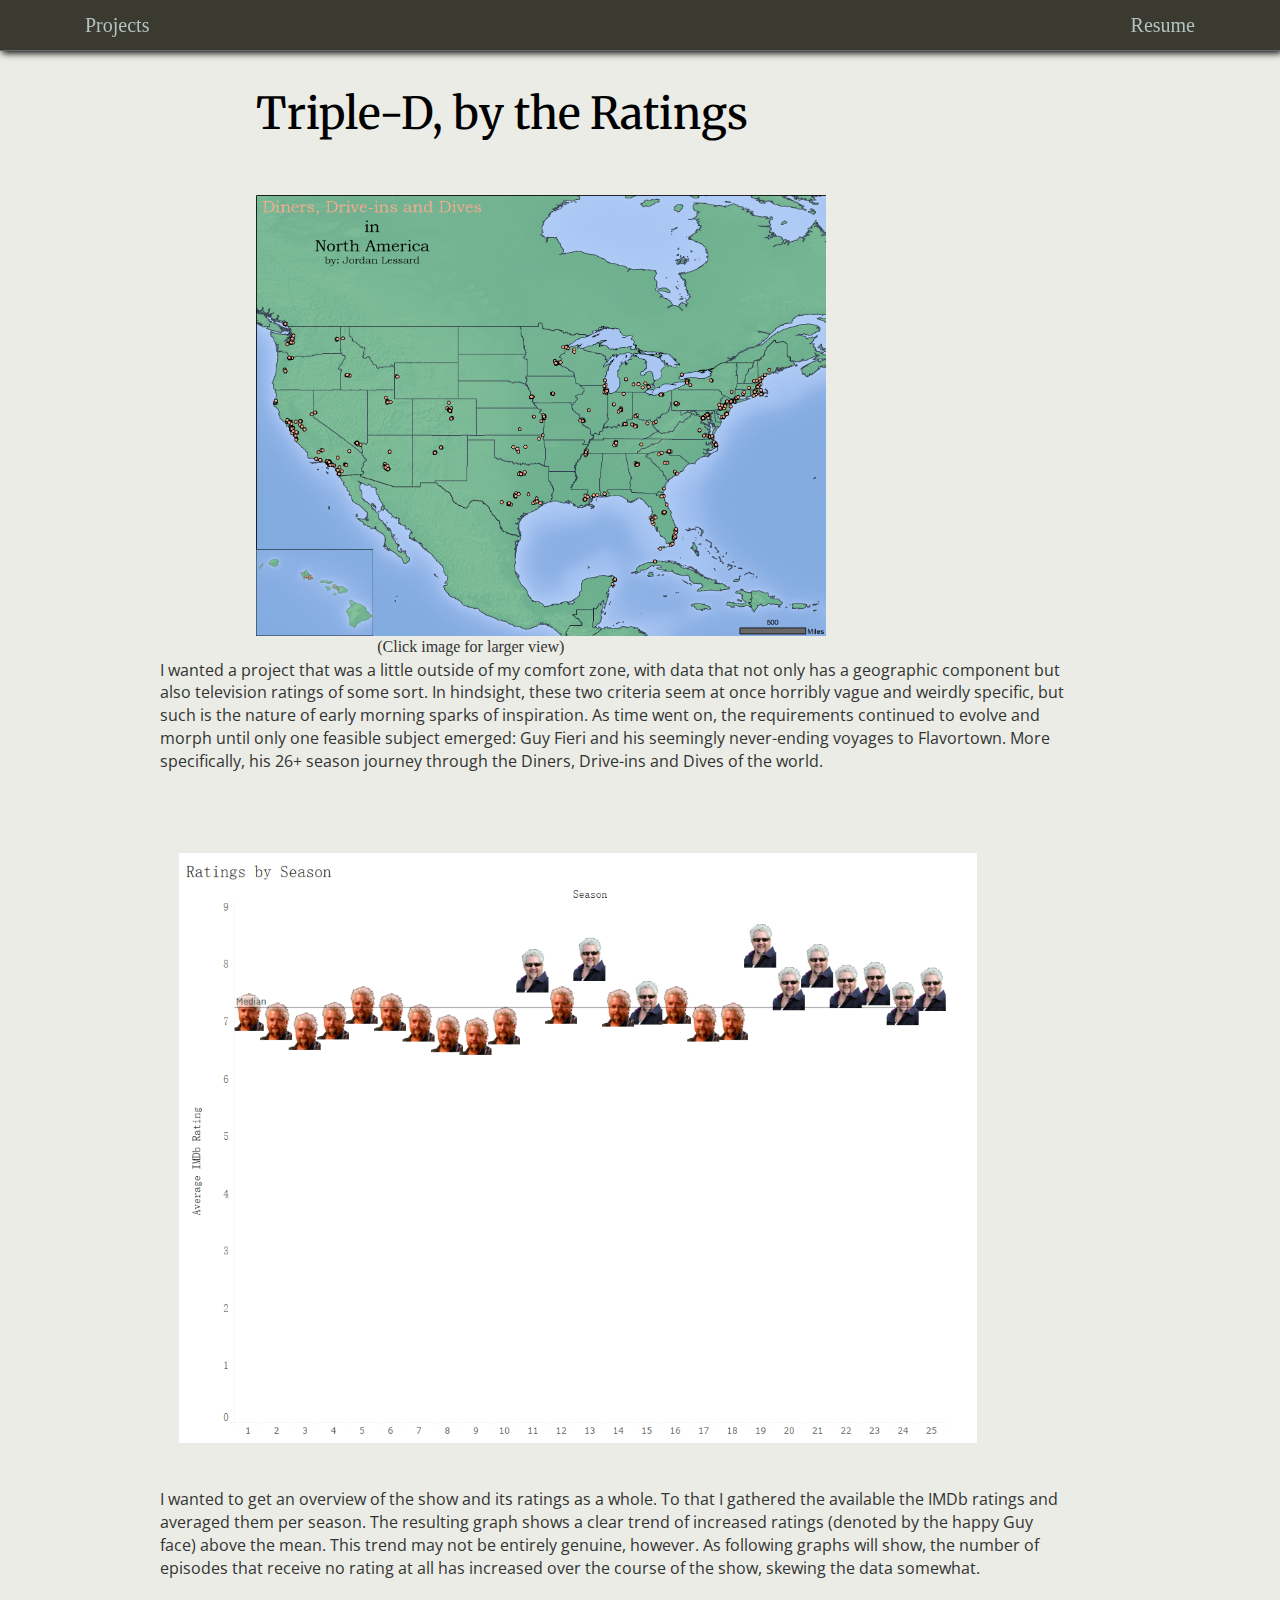
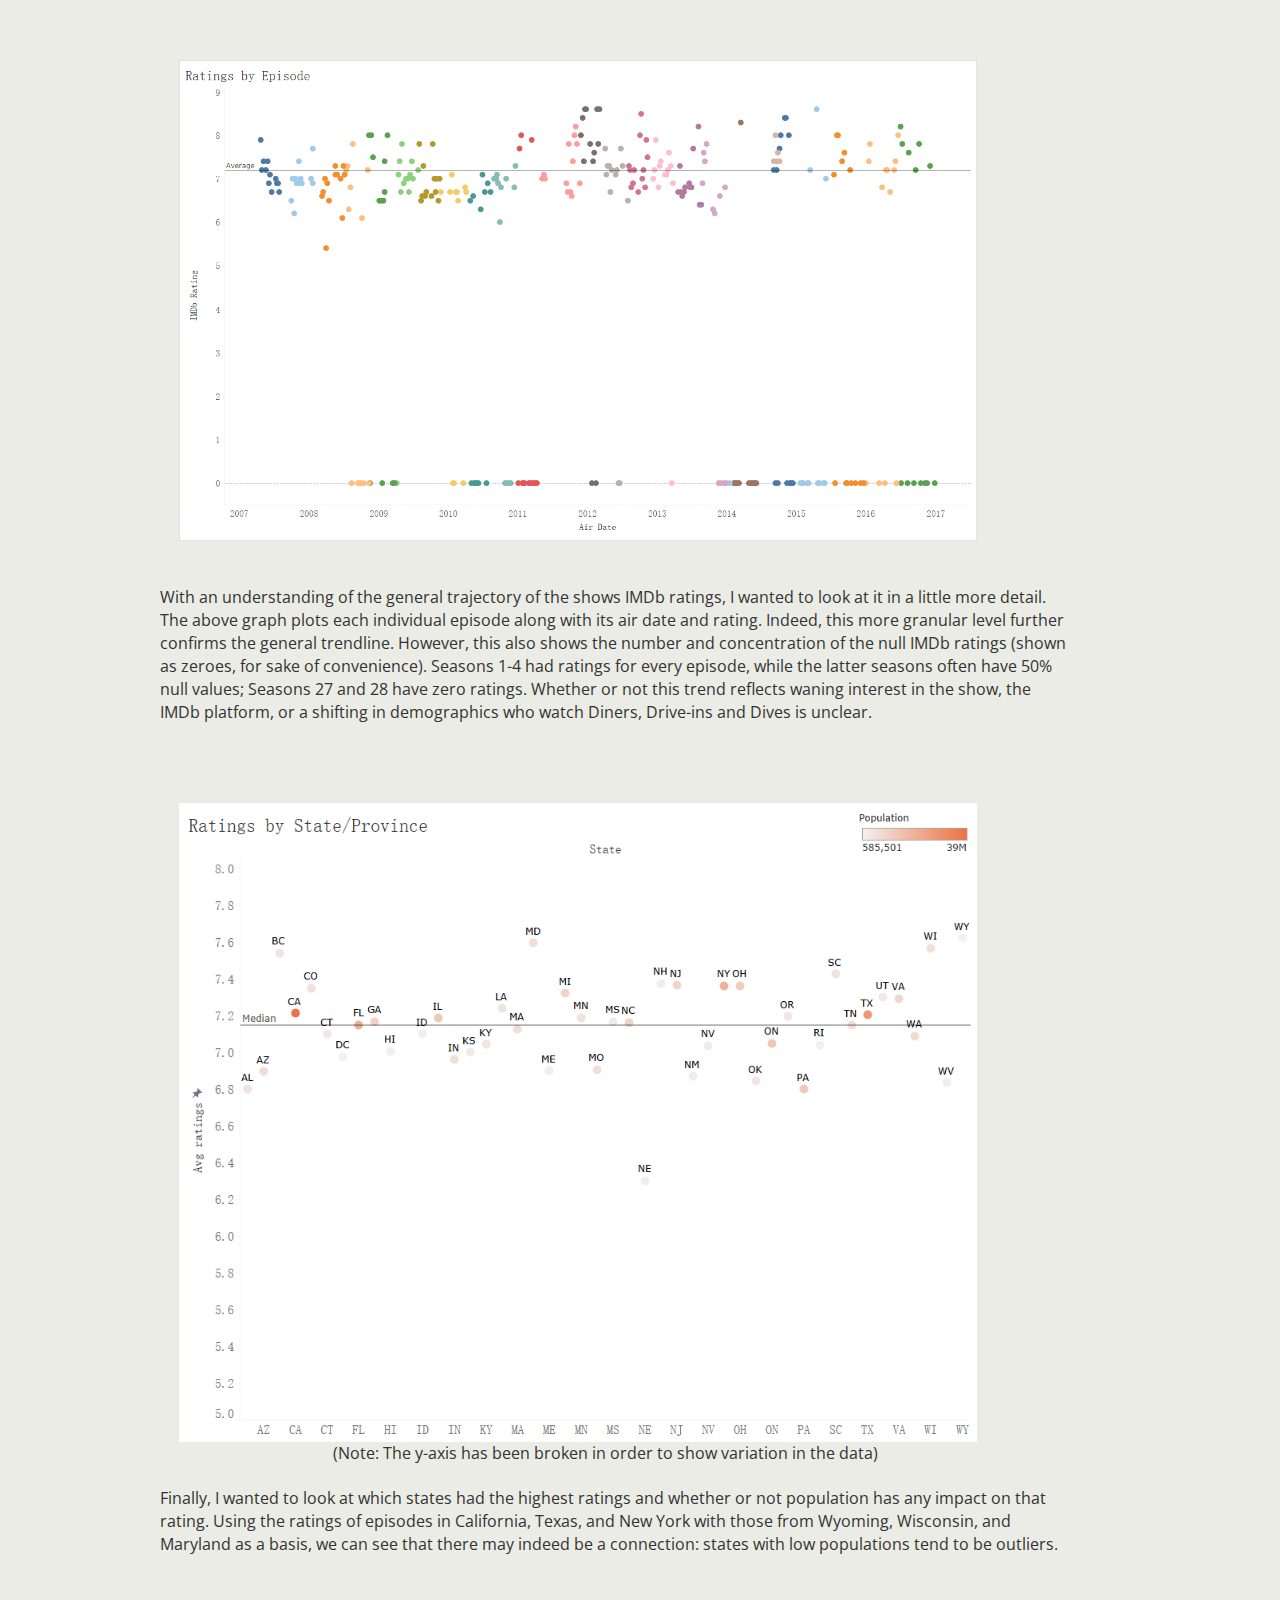
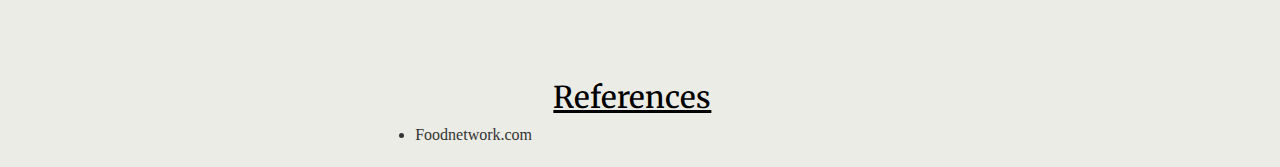
<file: Flavortown.html>
<!DOCTYPE html>
<html lang="en">

<head>

    <meta charset="utf-8">
    <meta http-equiv="X-UA-Compatible" content="IE=edge">
    <meta name="viewport" content="width=device-width, initial-scale=1">
    <meta name="description" content="">
    <meta name="author" content="">

    <title>Jordan's Portfolio</title>

    <!-- Bootstrap Core CSS -->
    <link href="css/bootstrap.min.css" rel="stylesheet">

    <!-- Custom CSS -->
    <link href="css/3-col-portfolio.css" rel="stylesheet">
    <link href="css/Flavortown.css" rel="stylesheet">

    <!--Google Fonts-->
    <link href="https://fonts.googleapis.com/css?family=Merriweather" rel="stylesheet"> 
    <link href="https://fonts.googleapis.com/css?family=Open+Sans" rel="stylesheet">  


</head>

<body>

    
    <nav class="navbar navbar-inverse navbar-fixed-top" role="navigation">
        <div class="container">
           
             <div class="collapse navbar-collapse" id="bs-example-navbar-collapse-1">
                <ul class="nav navbar-nav">
                    <li>
                        <a href="index.html">Projects</a>
                    </li>
                    
                </ul>
                <ul class="nav navbar-nav" style="float: right">
                    
                    <li>
                        <a href="data/Lessard_Resume.pdf">Resume</a>
                    </li>
                </ul>
            </div>            
        </div>  
    </nav>

 
    <div class="container">
    <h1>Triple-D, by the Ratings</h2>

    <a href="Flavortown_full.html">
        <img class="img-responsive" src="images/USA_working.png" alt="">
    </a>
    <p1>(Click image for larger view)</p1>

    <div>
        <div class="text_container">
            <p2>
                I wanted a project that was a little outside of my comfort zone, with data that not only has a geographic component but also television ratings of some sort. In hindsight, these two criteria seem at once horribly vague and weirdly specific, but such is the nature of early morning sparks of inspiration. As time went on, the requirements continued to evolve and morph until only one feasible subject emerged: Guy Fieri and his seemingly never-ending voyages to Flavortown. More specifically, his 26+ season journey through the Diners, Drive-ins and Dives of the world.  
            <br>
            <div class = "graph">
                <img class="img-responsive" src="images/Ratings_season.png" alt="">
            </div>
    
            <br>
            <br>
            I wanted to get an overview of the show and its ratings as a whole. To that I gathered the available the IMDb ratings and averaged them per season. The resulting graph shows a clear trend of increased ratings (denoted by the happy Guy face) above the mean. This trend may not be entirely genuine, however. As following graphs will show, the number of episodes that receive no rating at all has increased over the course of the show, skewing the data somewhat. 
            <br>

            <div class = "graph">
                <img class="img-responsive" src="images/Ratings_episode.png" alt="">
            </div>

            <br>
            <br>
            With an understanding of the general trajectory of the shows IMDb ratings, I wanted to look at it in a little more detail. The above graph plots each individual episode along with its air date and rating. Indeed, this more granular level further confirms the general trendline. However, this also shows the number and concentration of the null IMDb ratings (shown as zeroes, for sake of convenience).  Seasons 1-4 had ratings for every episode, while the latter seasons often have 50% null values; Seasons 27 and 28 have zero ratings. Whether or not this trend reflects waning interest in the show, the IMDb platform, or a shifting in demographics who watch Diners, Drive-ins and Dives is unclear.
            <br>

            <div class = "graph">
                <img class="img-responsive" src="images/Ratings_state4.png" alt="">
            </div>

            <p3>(Note: The y-axis has been broken in order to show variation in the data)</p3>
    
            <br>
            <br>
            Finally, I wanted to look at which states had the highest ratings and whether or not population has any impact on that rating. Using the ratings of episodes in California, Texas, and New York with those from Wyoming, Wisconsin, and Maryland as a basis, we can see that there may indeed be a connection: states with low populations tend to be outliers. 
            <br>
            <br>
            </p2>   

            <h2>References</h2>
            <div class="sources">
                <ul>
                    <li>Foodnetwork.com</li>
                    <br>
                    <br>              
                </ul>
            </div>
            <br>
            <br>
        </div>
    </div>
</body>

</html>
</file>
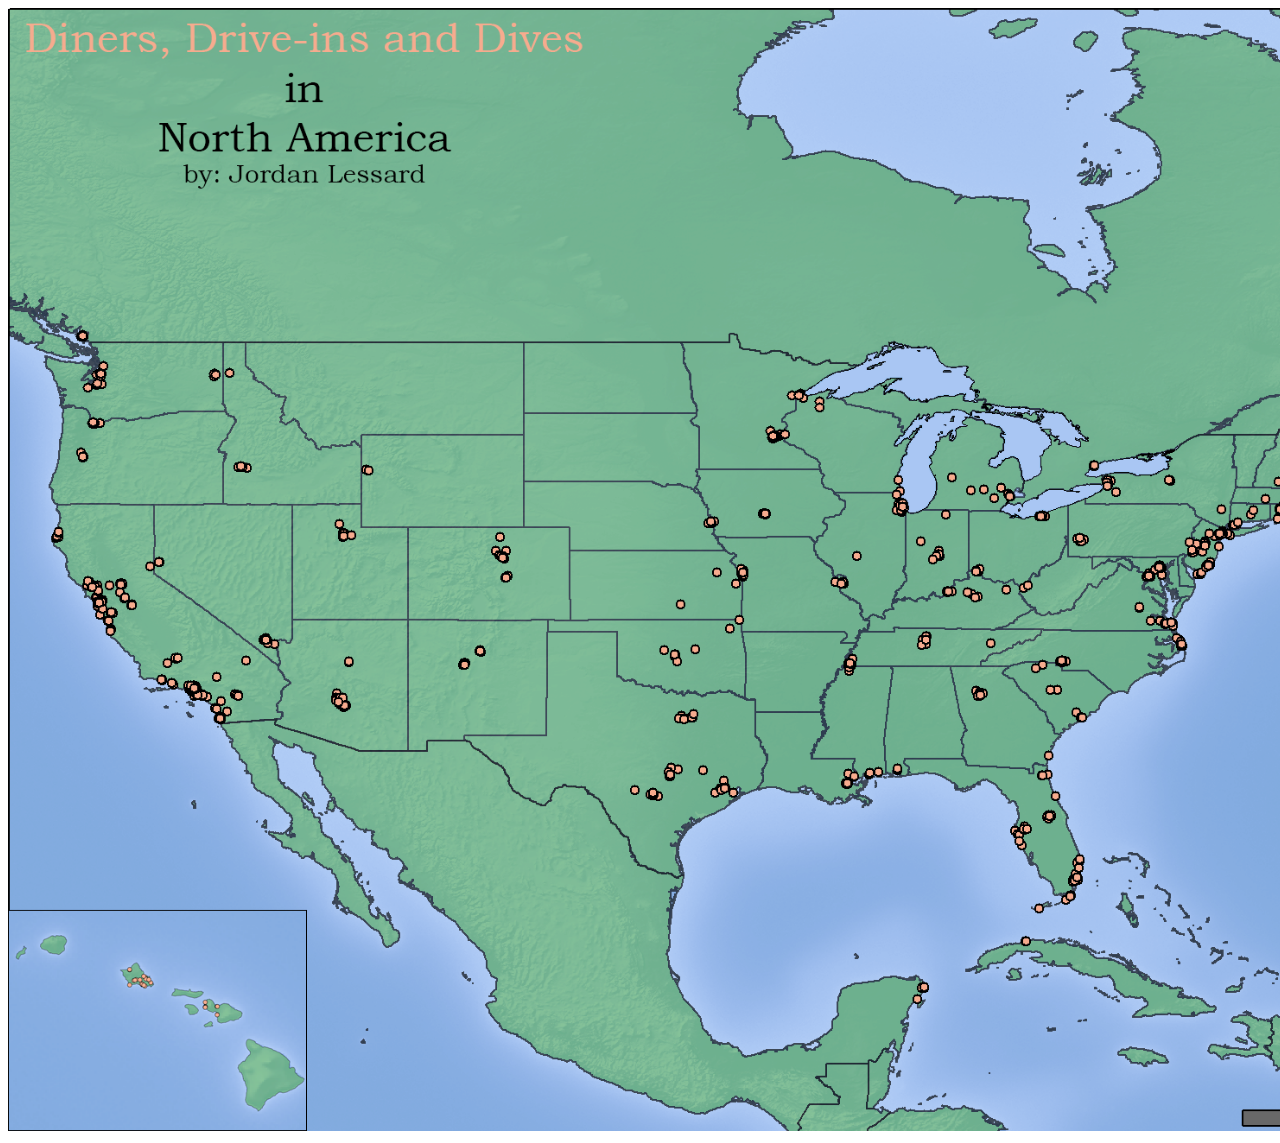
<file: Flavortown_full.html>
<!DOCTYPE html>
<html>
  <head>
    <meta charset="UTF-8">
    <title>title</title>
  </head>
  <body>
  
  <img class="img-responsive" src="images/USA_working.png" alt="", width="115%", height="auto">
  
  </body>
</html>
</file>
<file: css/Flavortown.css>
body {
	font-family: Garamond, ‘Book Antiqua’, Palatino, serif;
	font-size: 16px;
	background-color: #eaece5;
	height: 100%;

}

h1 {
	font-family: 'Merriweather', serif;
	position: relative;	
	font-size: 44px;
	left: 14.5vw;
	color: black;

}

p1 {
	position: relative;
	left: 24vw;
	font-size: 12pt;
}

p2 {
	font-family: 'Open Sans', sans-serif;
	font-size:16px;
	position: relative;
	display: inline-block;
	left: 7vw;

}

p3 {
	position: relative;
	left: 19%;
	font-size: 100%;

}

h2 {
	font-family: 'Merriweather', serif;
	position: relative;	
	font-size: 30px;
	left: 53%;
	top: 9VH;
	color: black;
	text-decoration: underline

}

.text_container{
	
	width: 80%;
}


.graph {
	position: relative;
	right: 13vw;
	width: 175%;
}

.sources ul li {
	position: relative;
	left:35%;
	top: 9vh;
}

img {
	position: relative;
	margin-top: 5%;
	width: 50%;	
	left: 14.5vw;
}

a {
	color: #34576d;
}

a:hover {
	color: #333333;
}
/* Navigation Bar styling */


.navbar-inverse .navbar-brand {
	color: #b2c2bf;
	font-size: 16px;
	float: center;
}

.navbar-inverse {
	background-color: #3b3a30;
	border-color: #666666;
	-moz-box-shadow: 2px 2px 7px #000;
	-webkit-box-shadow: 2px 2px 7px #000;
}

.navbar-inverse .navbar-nav>li>a {
	color: #b2c2bf;
	font-size: 20px;
}

.navbar-inverse .navbar-nav>li>a:hover {
	color: #999999;
}
</file>
<file: css/3-col-portfolio.css>
/*!
 * Start Bootstrap - 3 Col Portfolio HTML Template (http://startbootstrap.com)
 * Code licensed under the Apache License v2.0.
 * For details, see http://www.apache.org/licenses/LICENSE-2.0.
 */

body {
    padding-top: 70px; /* Required padding for .navbar-fixed-top. Remove if using .navbar-static-top. Change if height of navigation changes. */
}

.portfolio-item {
    margin-bottom: 25px;
}

footer {
    margin: 50px 0;
}
</file>
